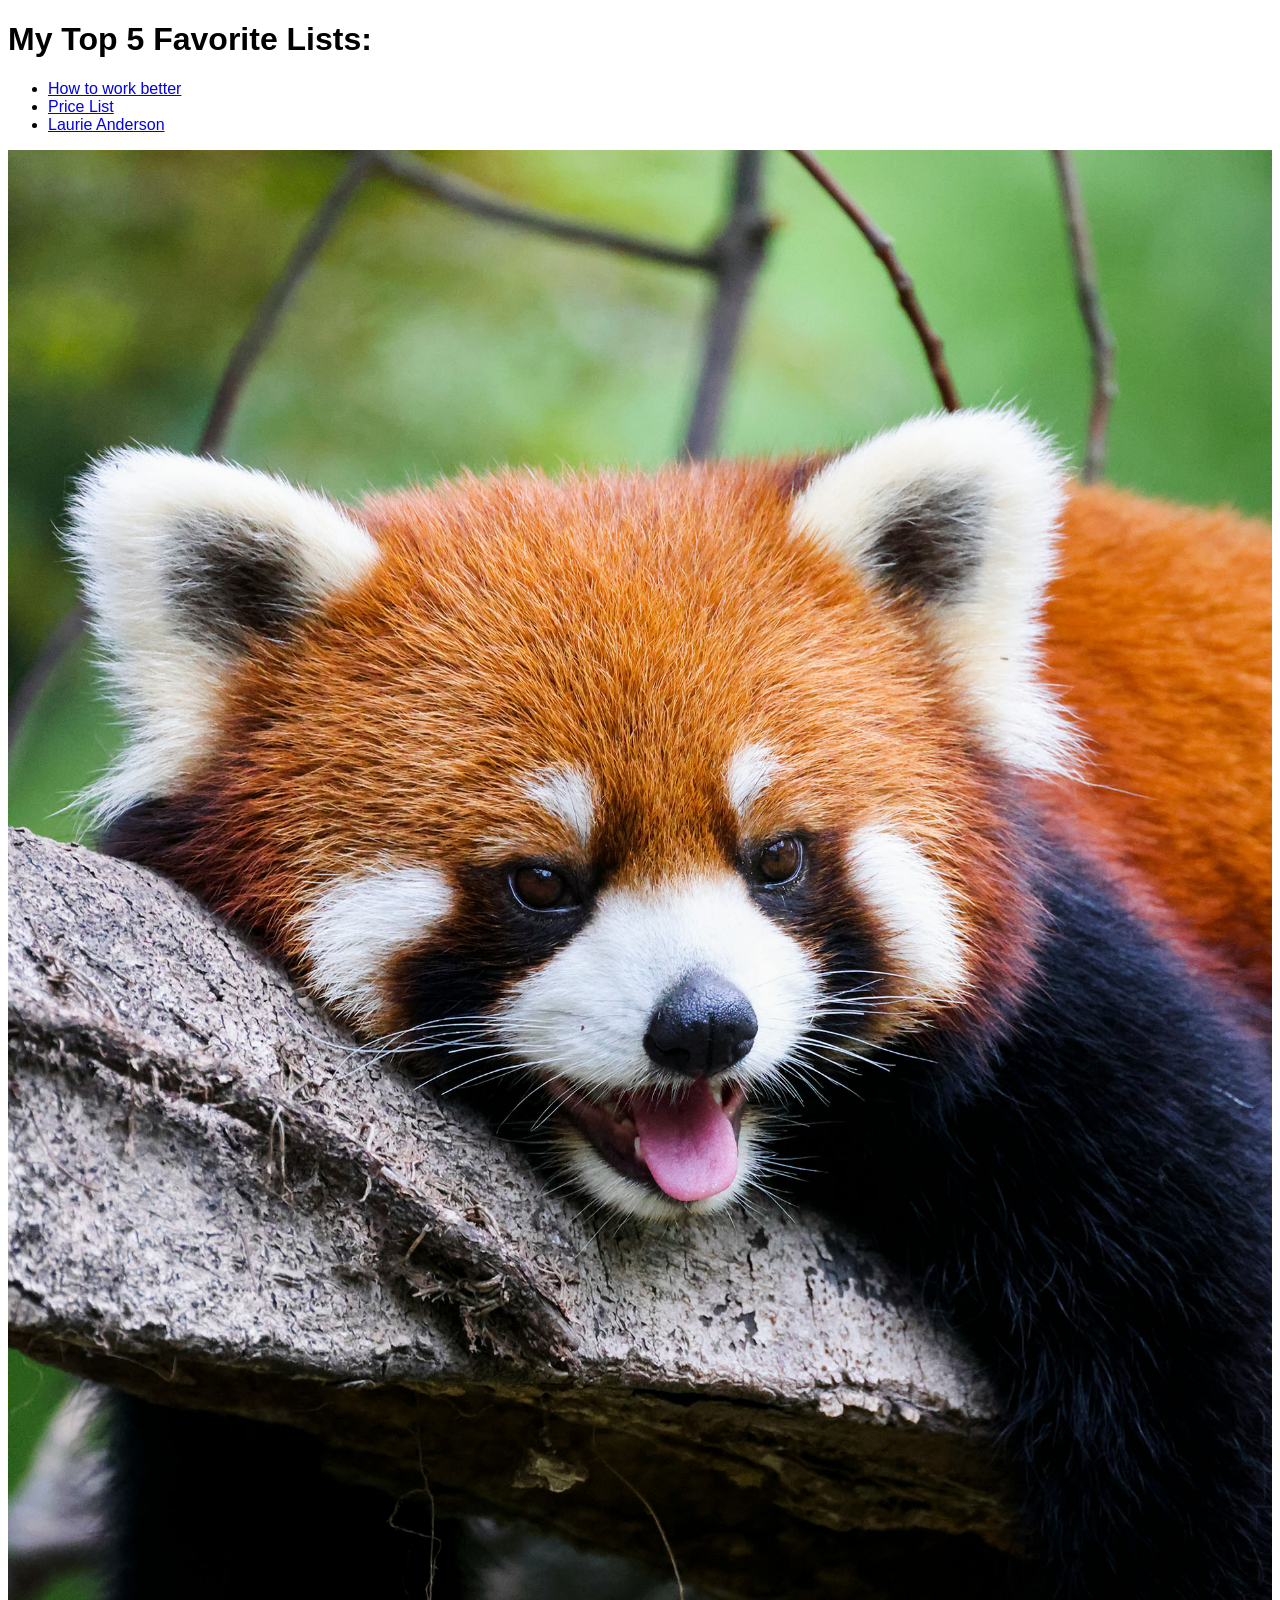
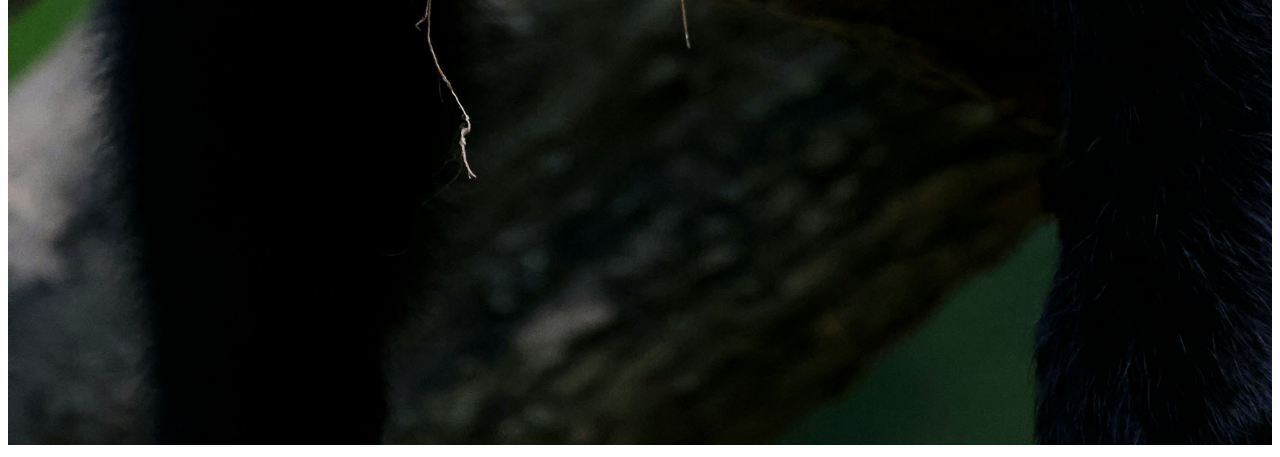
<file: index.html>
<!DOCTYPE html>
<html lang="en">
<head>
	<meta charset="UTF-8">
	<meta name="viewport" content="width=device-width, initial-scale=1.0">
	<title>Document</title>
	<link rel="stylesheet" href="Style.css">

	<link rel="stylesheet" href="CooperHewittFont/Cooper-Font.css">
	<style>
		body{font-family: "cooper-font", sans-serif;}
	</style>

</head>

<body>

	<h1>My Top 5 Favorite Lists:</h1>
	
	<ul>
		<li><a href="how-to-work-better.html">How to work better</a></li>
		<li><a href="price-list.html">Price List</a></li>
		<li><a href="is-it-enough">Laurie Anderson</a></li>
	</ul>

<img src="images/xiangkun-zhu-HKyOAZkFzRM-unsplash.jpg" alt="">

</body>
</html>
</file>
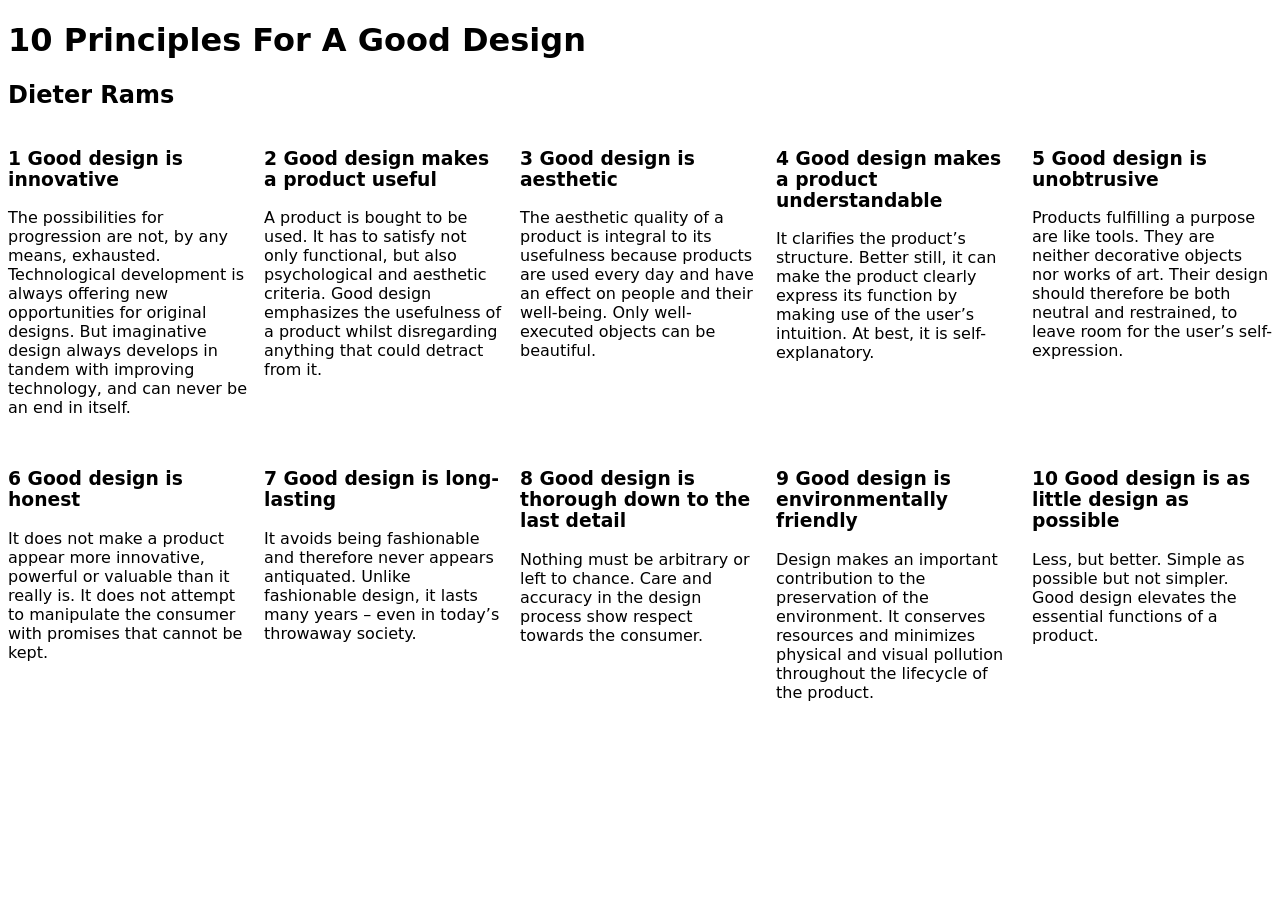
<file: 10 principles.html>
<!DOCTYPE html>
<html lang="en">
<head>
	<meta charset="UTF-8">
	<meta name="viewport" content="width=device-width, initial-scale=1.0">
	<title>10 Principles</title>
	<link rel="stylesheet" href="Style.css">
</head>
<body>
	
	<h1>10 Principles For A Good Design</h1>
	<h2>Dieter Rams</h2>

	<div class="grid-boxes">

		<article>
			<h3>1	Good design is innovative</h3>
			<p>The possibilities for progression are not, by any means, exhausted. Technological development is always offering new opportunities for original designs. But imaginative design always develops in tandem with improving technology, and can never be an end in itself.</p>
		</article>

		<article>
			<h3>2	Good design makes a product useful</h3>
			<p>A product is bought to be used. It has to satisfy not only functional, but also psychological and aesthetic criteria. Good design emphasizes the usefulness of a product whilst disregarding anything that could detract from it.</p>
		</article>

		<article>
			<h3>3	Good design is aesthetic</h3>
			<p>The aesthetic quality of a product is integral to its usefulness because products are used every day and have an effect on people and their well-being. Only well-executed objects can be beautiful.</p>
		</article>
		
		<article>
			<h3>4	Good design makes a product understandable</h3>
			<p>It clarifies the product’s structure. Better still, it can make the product clearly express its function by making use of the user’s intuition. At best, it is self-explanatory.</p>
		</article>
		
		<article>
			<h3>5	Good design is unobtrusive</h3>
			<p>Products fulfilling a purpose are like tools. They are neither decorative objects nor works of art. Their design should therefore be both neutral and restrained, to leave room for the user’s self-expression.</p>
		</article>
		
		<article>
			<h3>6	Good design is honest</h3>
			<p>It does not make a product appear more innovative, powerful or valuable than it really is. It does not attempt to manipulate the consumer with promises that cannot be kept.</p>
		</article>
		
		<article>
			<h3>7	Good design is long-lasting</h3>
			<p>It avoids being fashionable and therefore never appears antiquated. Unlike fashionable design, it lasts many years – even in today’s throwaway society.</p>
		</article>
		
		<article>
			<h3>8	Good design is thorough down to the last detail</h3>
			<p>Nothing must be arbitrary or left to chance. Care and accuracy in the design process show respect towards the consumer.</p>
		</article>
		
		<article>
			<h3>9	Good design is environmentally friendly</h3>
			<p>Design makes an important contribution to the preservation of the environment. It conserves resources and minimizes physical and visual pollution throughout the lifecycle of the product.</p>
		</article>
		
		<article>
			<h3>10	Good design is as little design as possible</h3>
			<p>Less, but better. Simple as possible but not simpler. Good design elevates the essential functions of a product.</p>
		</article>

	</div>

<!-- 
# 	Dieter Rams: 
###	Ten Principles for Good Design.
 






- - - - -

https://tenprinciples.design

Back in the late 1970s, Dieter Rams was becoming increasingly concerned by the state of the world around him: “An impenetrable confusion of forms, colours and noises.” 
Aware that he was a significant contributor to that world, he asked himself an important question: is my design good design? 
His answer is expressed in his ten principles for good design.

https://www.vitsoe.com/rw/about/good-design#ten-principles-for-good-design
 -->

</body>
</html>
</file>
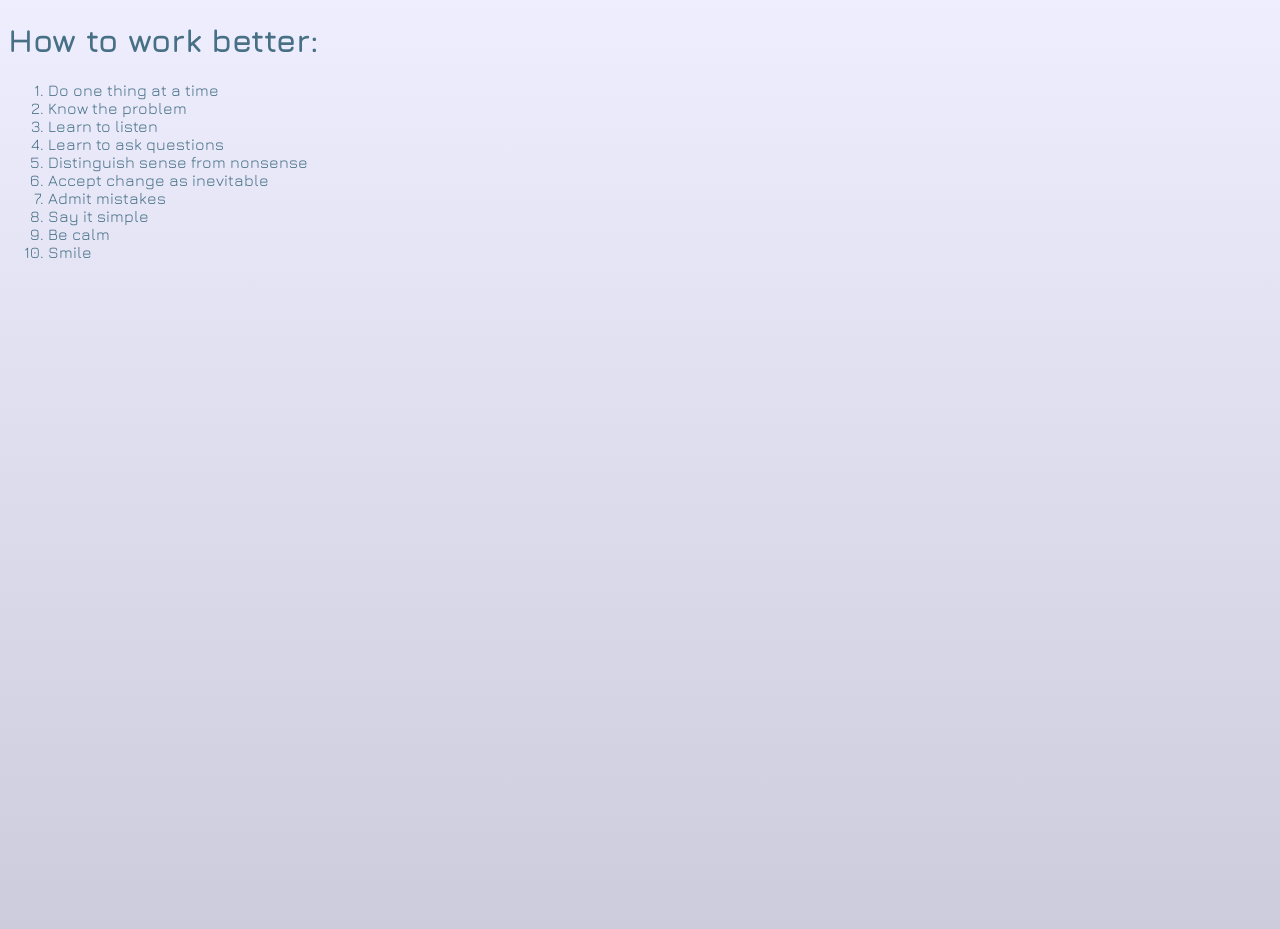
<file: how-to-work-better.html>
<!DOCTYPE html>
<html lang="en">
<head>
	<meta charset="UTF-8">
	<meta name="viewport" content="width=device-width, initial-scale=1.0">
	<title>How to work better</title>
	<link rel="stylesheet" href="Style.css">

	<link rel="preconnect" href="https://fonts.googleapis.com">
	<link rel="preconnect" href="https://fonts.gstatic.com" crossorigin>
	<link href="https://fonts.googleapis.com/css2?family=Jura:wght@300..700&display=swap" rel="stylesheet">

	<style>
		body {font-family: "Jura", sans-serif;
		color: hsl(200,30%,40%);
		background: linear-gradient(#EEF,#CCD);
		min-height: 100vh;
	}
	</style>

</head>

<body>

	<h1>How to work better:</h1>

	<ol>
		<li>Do one thing at a time</li>
		<li>Know the problem</li>
		<li>Learn to listen</li>
		<li>Learn to ask questions</li>
		<li>Distinguish sense from nonsense</li>
		<li>Accept change as inevitable</li>
		<li>Admit mistakes</li>
		<li>Say it simple</li>
		<li>Be calm</li>
		<li>Smile</li>
	</ol>



<!-- 	<ul>
		<li>Haribo</li>
		<li>Chips</li>
		<li>Vodka</li>
	</ul>

	<ol>
		<li>Bestester</li>
		<li>Bestest</li>
		<li>Best</li>
	</ol> -->

</body>
</html>
</file>
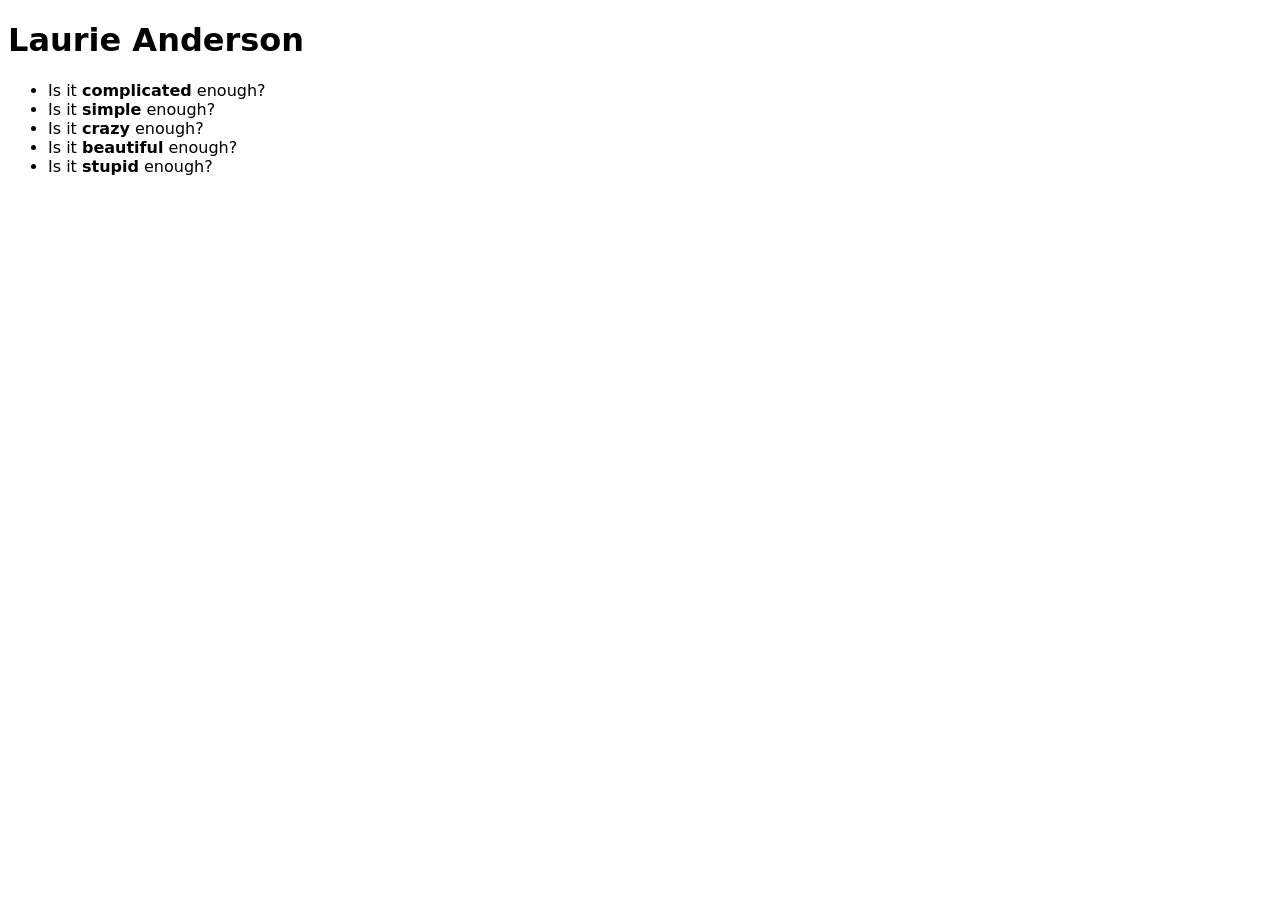
<file: is-it-enough.html>
<!DOCTYPE html>
<html lang="en">
<head>
	<meta charset="UTF-8">
	<meta name="viewport" content="width=device-width, initial-scale=1.0">
	<title>Laurie Anderson</title>

	<link rel="stylesheet" href="Style.css">

</head>

<body>
	
	<h1>Laurie Anderson</h1>

	<ul>
		<li>Is it  <b>complicated</b>  enough?</li>
		<li>Is it  <b>simple</b>  enough?</li>
		<li>Is it  <b>crazy</b>  enough?</li>
		<li>Is it  <b>beautiful</b>  enough?</li>
		<li>Is it  <b>stupid</b>  enough?</li>
	</ul>

</body>
</html>
</file>
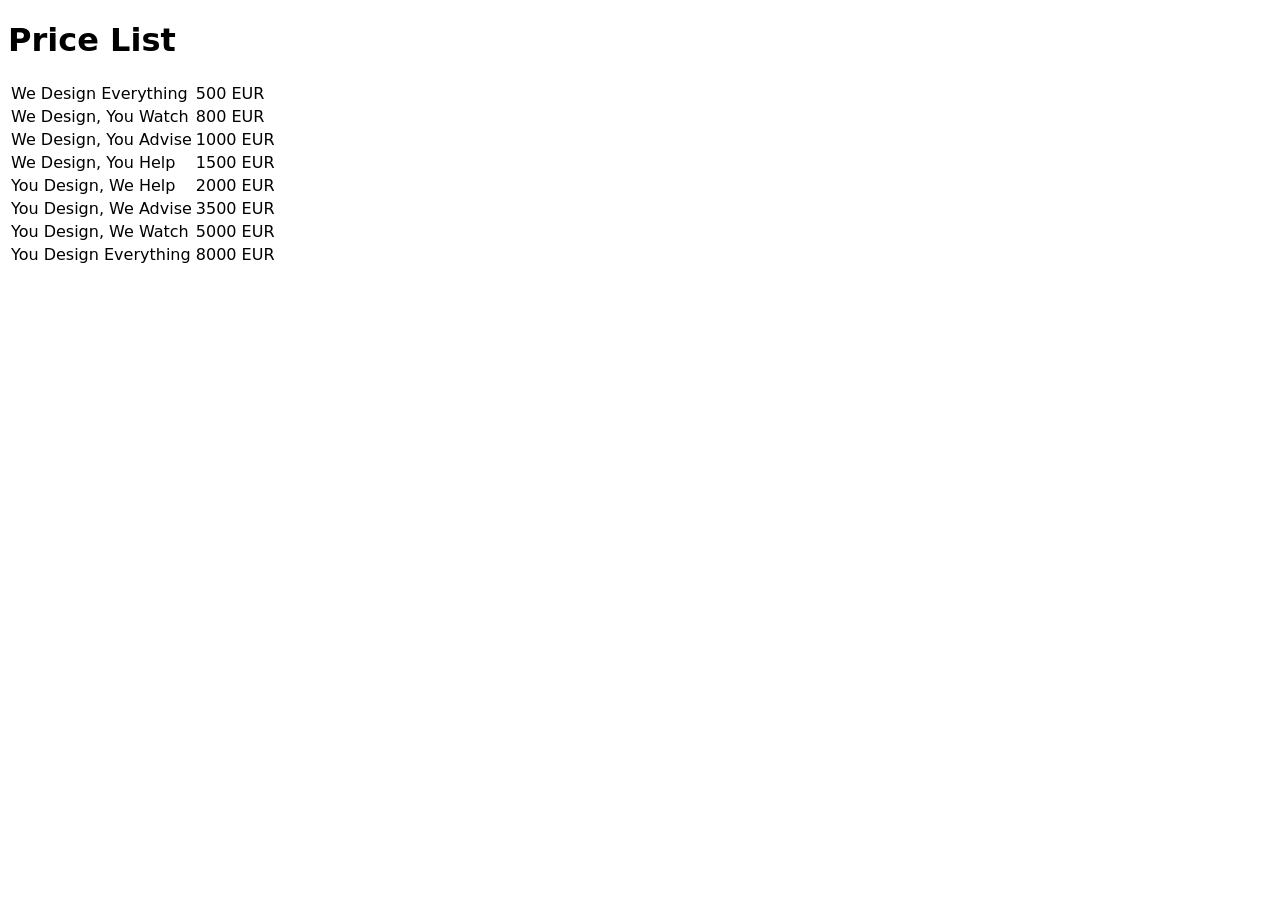
<file: price-list.html>
<!DOCTYPE html>
<html lang="en">
<head>
	<meta charset="UTF-8">
	<meta name="viewport" content="width=device-width, initial-scale=1.0">
	<title>Price List</title>
	<link rel="stylesheet" href="Style.css">

</head>

<body>

	<h1>Price List</h1>

	<table>

		<tr>
			<td>We Design Everything</td>
			<td>500 EUR</td>
		</tr>

		<tr>
			<td>We Design, You Watch</td>
			<td>800 EUR</td>
		</tr>

		<tr>
			<td>We Design, You Advise</td>
			<td>1000 EUR</td>
		</tr>

		<tr>
			<td>We Design, You Help</td>
			<td>1500 EUR</td>
		</tr>

		<tr>
			<td>You Design, We Help</td>
			<td>2000 EUR</td>
		</tr>

		<tr>
			<td>You Design, We Advise</td>
			<td>3500 EUR</td>
		</tr>

		<tr>
			<td>You Design, We Watch</td>
			<td>5000 EUR</td>
		</tr>
		
		<tr>
			<td>You Design Everything</td>
			<td>8000 EUR</td>
		</tr>

	</table>

</body>

</html>
</file>
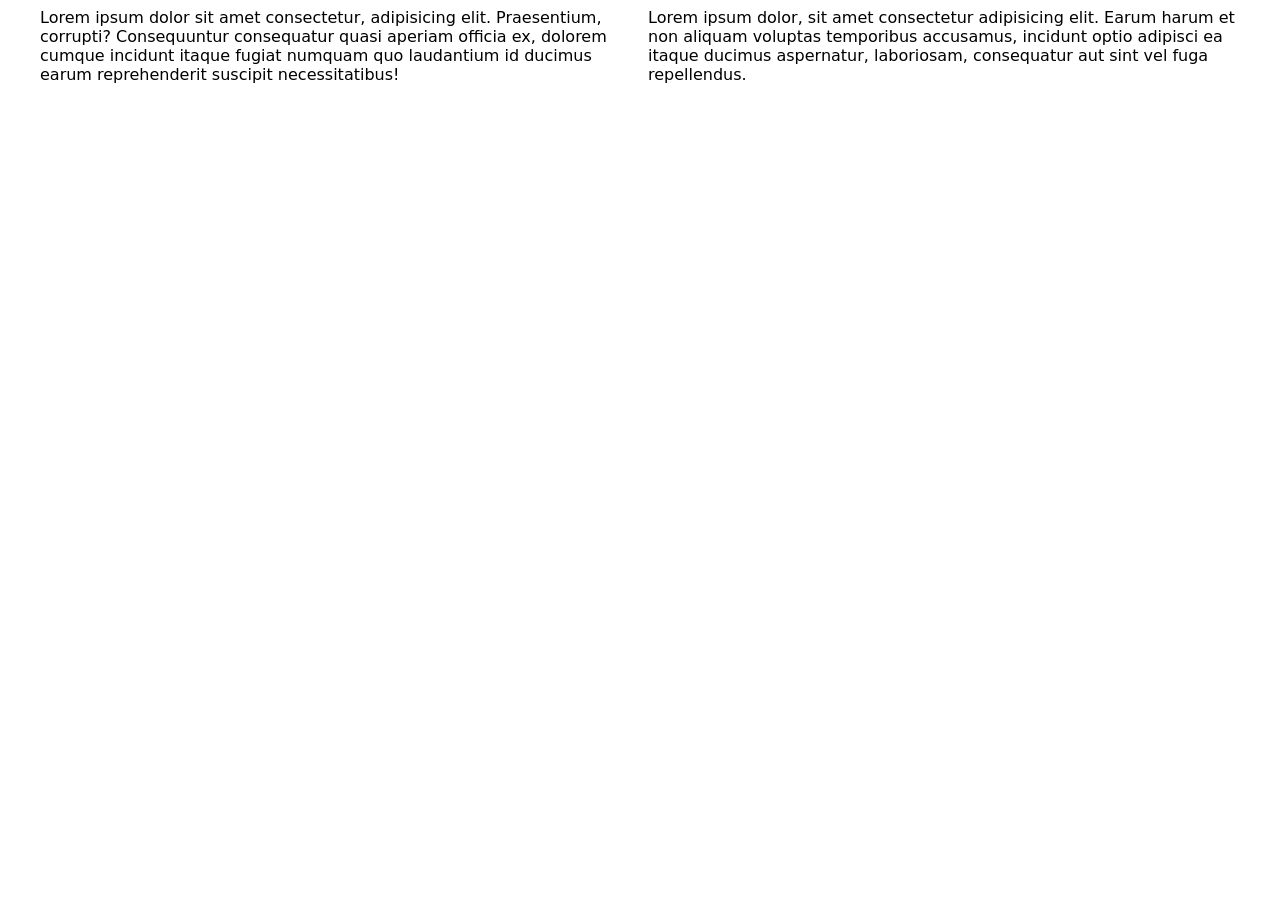
<file: responsive test.html>
<!DOCTYPE html>
<html lang="en">
<head>
	<meta charset="UTF-8">
	<meta name="viewport" content="width=device-width, initial-scale=1.0">
	<title>Document</title>

	<style>
		body{font-family: system-ui;}

		/* mobile first */
/* 		@media (min-width: 640px){
			.row {display: flex; gap: 1rem;}
			.row > * {flex: 1;}
		} */

		.row {display: flex; gap: 1rem;}
		.row > * {flex: 1;}

		@media (max-width: 640px) {.row {flex-direction: column;}}

		.row {
			max-width: 1200px;
			margin: auto;
		}

/* 
		@media (min-width:666px) {body{background: pink;}}
 
		@media (max-width:500px) {div {color: magenta};} */

	</style>

</head>

<body>
	
<div class="row">
	<div>Lorem ipsum dolor sit amet consectetur, adipisicing elit. Praesentium, corrupti? Consequuntur consequatur quasi aperiam officia ex, dolorem cumque incidunt itaque fugiat numquam quo laudantium id ducimus earum reprehenderit suscipit necessitatibus!</div>
	<div>Lorem ipsum dolor, sit amet consectetur adipisicing elit. Earum harum et non aliquam voluptas temporibus accusamus, incidunt optio adipisci ea itaque ducimus aspernatur, laboriosam, consequatur aut sint vel fuga repellendus.</div>
</div>

</body>

</html>
</file>
<file: Style.css>
body{
	font-family: system-ui;
}

img{
	max-width: 100%;
}

.grid-boxes{
	display: grid;
	grid-template-columns: 
		repeat(
				auto-fill,
				minmax(
					min(15rem, 100%), 1fr
				)
			)
	;
	grid-auto-rows: 1fr;
	gap: 1rem;
}
</file>
<file: CooperHewittFont/Cooper-Font.css>
@font-face{font-family: "cooper-font"; font-weight: 200; font-style: normal; src: url ("CooperHewitt-Thin.woff");}
@font-face{font-family: "cooper-font"; font-weight: 200; font-style: italic; src: url ("CooperHewitt-ThinItalic.woff");}

@font-face{font-family: "cooper-font"; font-weight: 300; font-style: normal; src: url ("CooperHewitt-Light.woff");}
@font-face{font-family: "cooper-font"; font-weight: 300; font-style: italic; src: url ("CooperHewitt-LightItalic.woff");}

@font-face{font-family: "cooper-font"; font-weight: 400; font-style: normal; src: url ("CooperHewitt-Book.woff");}
@font-face{font-family: "cooper-font"; font-weight: 400; font-style: italic; src: url ("CooperHewitt-BookItalic.woff");}

@font-face{font-family: "cooper-font"; font-weight: 500; font-style: normal; src: url ("CooperHewitt-Medium.woff");}
@font-face{font-family: "cooper-font"; font-weight: 500; font-style: italic; src: url ("CooperHewitt-MediumItalic.woff");}

@font-face{font-family: "cooper-font"; font-weight: 600; font-style: normal; src: url ("CooperHewitt-Semibold.woff");}
@font-face{font-family: "cooper-font"; font-weight: 600; font-style: italic; src: url ("CooperHewitt-SemiboldItalic.woff");}

@font-face{font-family: "cooper-font"; font-weight: 700; font-style: normal; src: url ("CooperHewitt-Bold.woff");}
@font-face{font-family: "cooper-font"; font-weight: 700; font-style: italic; src: url ("CooperHewitt-BoldItalic.woff");}

@font-face{font-family: "cooper-font"; font-weight: 800; font-style: normal; src: url ("CooperHewitt-Heavy.woff");}
@font-face{font-family: "cooper-font"; font-weight: 800; font-style: italic; src: url ("CooperHewitt-HeavyItalic.woff");}
</file>
